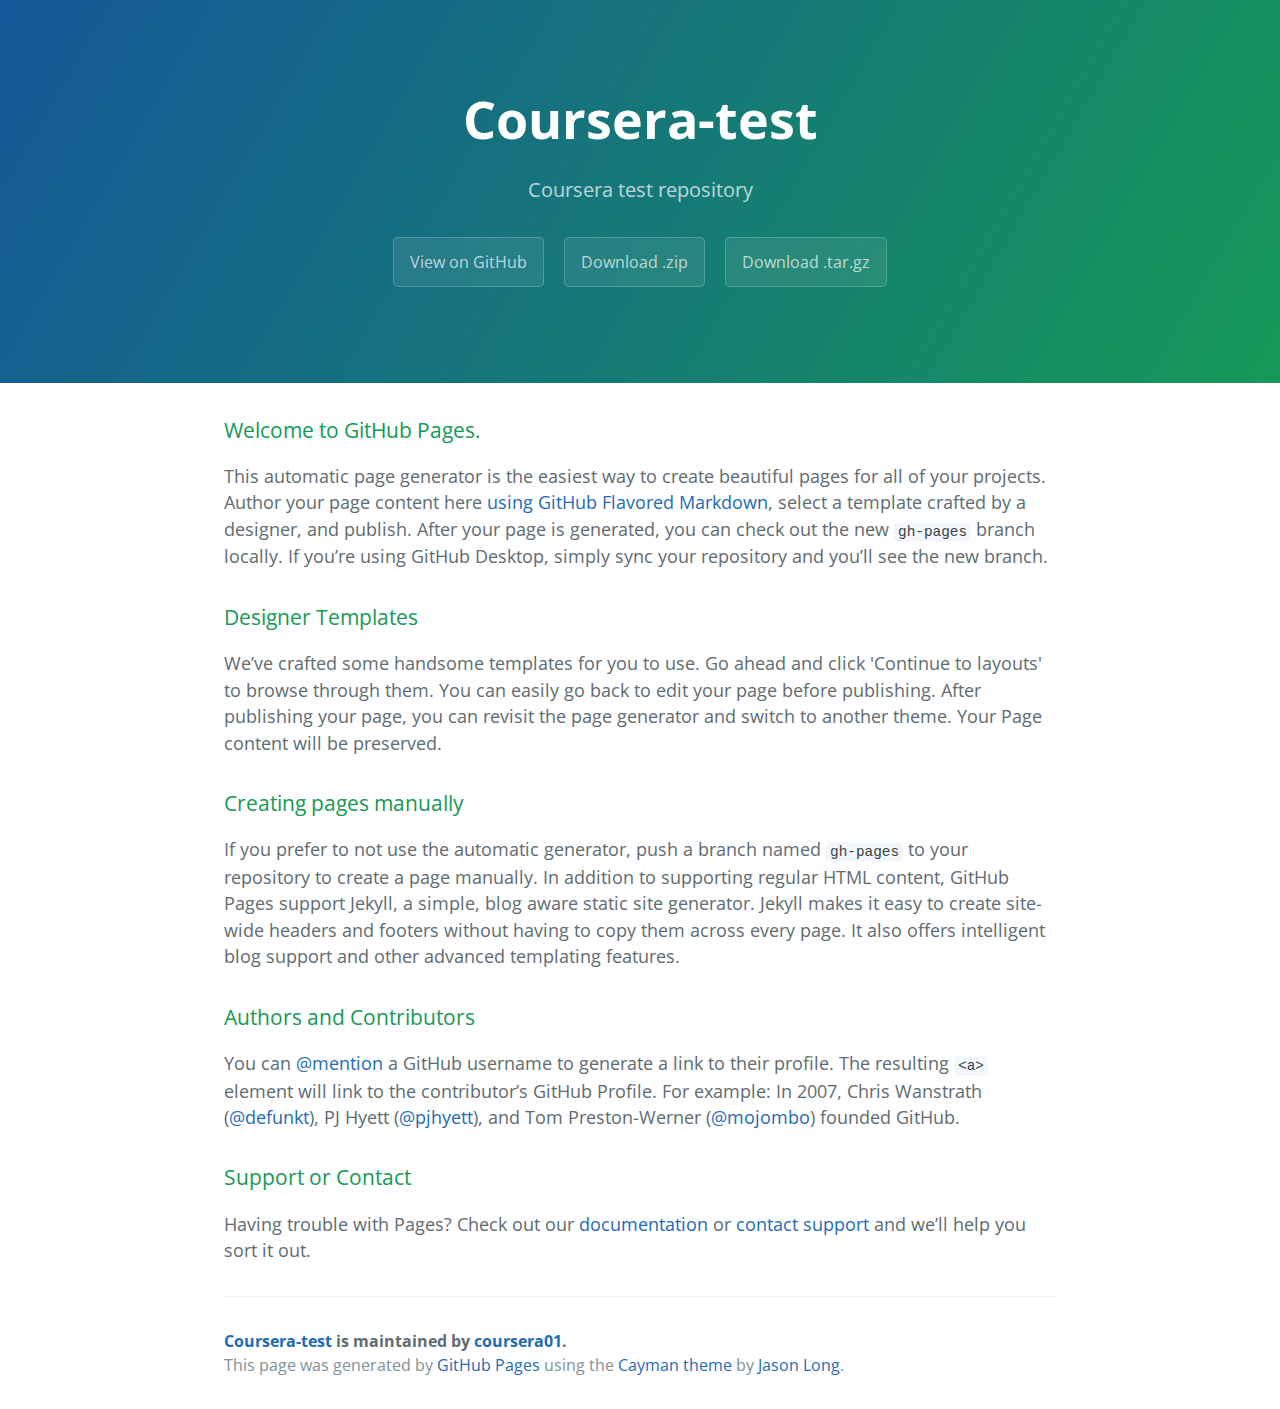
<file: index.html>
<!DOCTYPE html>
<html lang="en-us">
  <head>
    <meta charset="UTF-8">
    <title>Coursera-test by coursera01</title>
    <meta name="viewport" content="width=device-width, initial-scale=1">
    <link rel="stylesheet" type="text/css" href="stylesheets/normalize.css" media="screen">
    <link href='https://fonts.googleapis.com/css?family=Open+Sans:400,700' rel='stylesheet' type='text/css'>
    <link rel="stylesheet" type="text/css" href="stylesheets/stylesheet.css" media="screen">
    <link rel="stylesheet" type="text/css" href="stylesheets/github-light.css" media="screen">
  </head>
  <body>
    <section class="page-header">
      <h1 class="project-name">Coursera-test</h1>
      <h2 class="project-tagline">Coursera test repository</h2>
      <a href="https://github.com/coursera01/coursera-test" class="btn">View on GitHub</a>
      <a href="https://github.com/coursera01/coursera-test/zipball/master" class="btn">Download .zip</a>
      <a href="https://github.com/coursera01/coursera-test/tarball/master" class="btn">Download .tar.gz</a>
    </section>

    <section class="main-content">
      <h3>
<a id="welcome-to-github-pages" class="anchor" href="#welcome-to-github-pages" aria-hidden="true"><span aria-hidden="true" class="octicon octicon-link"></span></a>Welcome to GitHub Pages.</h3>

<p>This automatic page generator is the easiest way to create beautiful pages for all of your projects. Author your page content here <a href="https://guides.github.com/features/mastering-markdown/">using GitHub Flavored Markdown</a>, select a template crafted by a designer, and publish. After your page is generated, you can check out the new <code>gh-pages</code> branch locally. If you’re using GitHub Desktop, simply sync your repository and you’ll see the new branch.</p>

<h3>
<a id="designer-templates" class="anchor" href="#designer-templates" aria-hidden="true"><span aria-hidden="true" class="octicon octicon-link"></span></a>Designer Templates</h3>

<p>We’ve crafted some handsome templates for you to use. Go ahead and click 'Continue to layouts' to browse through them. You can easily go back to edit your page before publishing. After publishing your page, you can revisit the page generator and switch to another theme. Your Page content will be preserved.</p>

<h3>
<a id="creating-pages-manually" class="anchor" href="#creating-pages-manually" aria-hidden="true"><span aria-hidden="true" class="octicon octicon-link"></span></a>Creating pages manually</h3>

<p>If you prefer to not use the automatic generator, push a branch named <code>gh-pages</code> to your repository to create a page manually. In addition to supporting regular HTML content, GitHub Pages support Jekyll, a simple, blog aware static site generator. Jekyll makes it easy to create site-wide headers and footers without having to copy them across every page. It also offers intelligent blog support and other advanced templating features.</p>

<h3>
<a id="authors-and-contributors" class="anchor" href="#authors-and-contributors" aria-hidden="true"><span aria-hidden="true" class="octicon octicon-link"></span></a>Authors and Contributors</h3>

<p>You can <a href="https://help.github.com/articles/basic-writing-and-formatting-syntax/#mentioning-users-and-teams" class="user-mention">@mention</a> a GitHub username to generate a link to their profile. The resulting <code>&lt;a&gt;</code> element will link to the contributor’s GitHub Profile. For example: In 2007, Chris Wanstrath (<a href="https://github.com/defunkt" class="user-mention">@defunkt</a>), PJ Hyett (<a href="https://github.com/pjhyett" class="user-mention">@pjhyett</a>), and Tom Preston-Werner (<a href="https://github.com/mojombo" class="user-mention">@mojombo</a>) founded GitHub.</p>

<h3>
<a id="support-or-contact" class="anchor" href="#support-or-contact" aria-hidden="true"><span aria-hidden="true" class="octicon octicon-link"></span></a>Support or Contact</h3>

<p>Having trouble with Pages? Check out our <a href="https://help.github.com/pages">documentation</a> or <a href="https://github.com/contact">contact support</a> and we’ll help you sort it out.</p>

      <footer class="site-footer">
        <span class="site-footer-owner"><a href="https://github.com/coursera01/coursera-test">Coursera-test</a> is maintained by <a href="https://github.com/coursera01">coursera01</a>.</span>

        <span class="site-footer-credits">This page was generated by <a href="https://pages.github.com">GitHub Pages</a> using the <a href="https://github.com/jasonlong/cayman-theme">Cayman theme</a> by <a href="https://twitter.com/jasonlong">Jason Long</a>.</span>
      </footer>

    </section>

  
  </body>
</html>
</file>
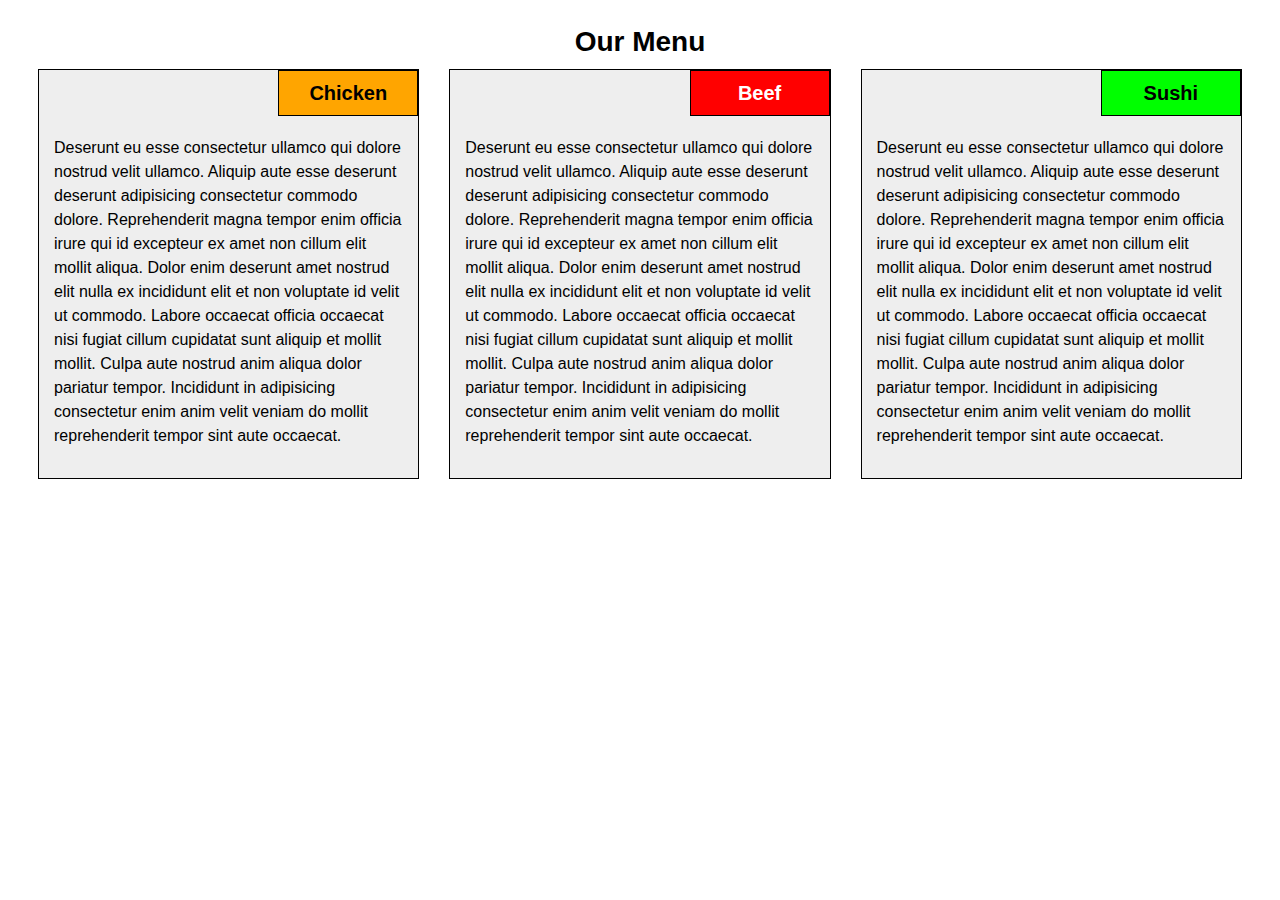
<file: module2-solution/index.html>
<!DOCTYPE html>
<html lang="en">
<head>
  <meta charset="utf-8">
  <meta http-equiv="X-UA-Compatible" content="IE=edge">
  <meta name="viewport" content="width=device-width, initial-scale=1">
  <title>Module 2 Solution</title>
  <link rel="stylesheet" href="css/styles.css">
</head>
<body>
<h1>Our Menu</h1>

<div class="row">
  <div class="col-lg-4 col-md-6">
    <section class="menu-item">
      <h2 class="section-heading chicken">Chicken</h2>
      <p>Deserunt eu esse consectetur ullamco qui dolore nostrud velit ullamco. Aliquip aute esse deserunt deserunt adipisicing consectetur commodo dolore. Reprehenderit magna tempor enim officia irure qui id excepteur ex amet non cillum elit mollit aliqua. Dolor enim deserunt amet nostrud elit nulla ex incididunt elit et non voluptate id velit ut commodo. Labore occaecat officia occaecat nisi fugiat cillum cupidatat sunt aliquip et mollit mollit. Culpa aute nostrud anim aliqua dolor pariatur tempor. Incididunt in adipisicing consectetur enim anim velit veniam do mollit reprehenderit tempor sint aute occaecat.</p>
    </section>
  </div> <!-- /col -->
  <div class="col-lg-4 col-md-6">
    <section class="menu-item">
      <h2 class="section-heading beef">Beef</h2>
      <p>Deserunt eu esse consectetur ullamco qui dolore nostrud velit ullamco. Aliquip aute esse deserunt deserunt adipisicing consectetur commodo dolore. Reprehenderit magna tempor enim officia irure qui id excepteur ex amet non cillum elit mollit aliqua. Dolor enim deserunt amet nostrud elit nulla ex incididunt elit et non voluptate id velit ut commodo. Labore occaecat officia occaecat nisi fugiat cillum cupidatat sunt aliquip et mollit mollit. Culpa aute nostrud anim aliqua dolor pariatur tempor. Incididunt in adipisicing consectetur enim anim velit veniam do mollit reprehenderit tempor sint aute occaecat.</p>
    </section>
  </div> <!-- /col -->
  <div class="col-lg-4 col-md-12">
    <section class="menu-item">
      <h2 class="section-heading sushi">Sushi</h2>
      <p>Deserunt eu esse consectetur ullamco qui dolore nostrud velit ullamco. Aliquip aute esse deserunt deserunt adipisicing consectetur commodo dolore. Reprehenderit magna tempor enim officia irure qui id excepteur ex amet non cillum elit mollit aliqua. Dolor enim deserunt amet nostrud elit nulla ex incididunt elit et non voluptate id velit ut commodo. Labore occaecat officia occaecat nisi fugiat cillum cupidatat sunt aliquip et mollit mollit. Culpa aute nostrud anim aliqua dolor pariatur tempor. Incididunt in adipisicing consectetur enim anim velit veniam do mollit reprehenderit tempor sint aute occaecat.</p>
    </section>
  </div> <!-- /col -->
</div> <!-- /row -->

</body>
</html>
</file>
<file: stylesheets/stylesheet.css>
* {
  box-sizing: border-box; }

body {
  padding: 0;
  margin: 0;
  font-family: "Open Sans", "Helvetica Neue", Helvetica, Arial, sans-serif;
  font-size: 16px;
  line-height: 1.5;
  color: #606c71; }

a {
  color: #1e6bb8;
  text-decoration: none; }
  a:hover {
    text-decoration: underline; }

.btn {
  display: inline-block;
  margin-bottom: 1rem;
  color: rgba(255, 255, 255, 0.7);
  background-color: rgba(255, 255, 255, 0.08);
  border-color: rgba(255, 255, 255, 0.2);
  border-style: solid;
  border-width: 1px;
  border-radius: 0.3rem;
  transition: color 0.2s, background-color 0.2s, border-color 0.2s; }
  .btn + .btn {
    margin-left: 1rem; }

.btn:hover {
  color: rgba(255, 255, 255, 0.8);
  text-decoration: none;
  background-color: rgba(255, 255, 255, 0.2);
  border-color: rgba(255, 255, 255, 0.3); }

@media screen and (min-width: 64em) {
  .btn {
    padding: 0.75rem 1rem; } }

@media screen and (min-width: 42em) and (max-width: 64em) {
  .btn {
    padding: 0.6rem 0.9rem;
    font-size: 0.9rem; } }

@media screen and (max-width: 42em) {
  .btn {
    display: block;
    width: 100%;
    padding: 0.75rem;
    font-size: 0.9rem; }
    .btn + .btn {
      margin-top: 1rem;
      margin-left: 0; } }

.page-header {
  color: #fff;
  text-align: center;
  background-color: #159957;
  background-image: linear-gradient(120deg, #155799, #159957); }

@media screen and (min-width: 64em) {
  .page-header {
    padding: 5rem 6rem; } }

@media screen and (min-width: 42em) and (max-width: 64em) {
  .page-header {
    padding: 3rem 4rem; } }

@media screen and (max-width: 42em) {
  .page-header {
    padding: 2rem 1rem; } }

.project-name {
  margin-top: 0;
  margin-bottom: 0.1rem; }

@media screen and (min-width: 64em) {
  .project-name {
    font-size: 3.25rem; } }

@media screen and (min-width: 42em) and (max-width: 64em) {
  .project-name {
    font-size: 2.25rem; } }

@media screen and (max-width: 42em) {
  .project-name {
    font-size: 1.75rem; } }

.project-tagline {
  margin-bottom: 2rem;
  font-weight: normal;
  opacity: 0.7; }

@media screen and (min-width: 64em) {
  .project-tagline {
    font-size: 1.25rem; } }

@media screen and (min-width: 42em) and (max-width: 64em) {
  .project-tagline {
    font-size: 1.15rem; } }

@media screen and (max-width: 42em) {
  .project-tagline {
    font-size: 1rem; } }

.main-content :first-child {
  margin-top: 0; }
.main-content img {
  max-width: 100%; }
.main-content h1, .main-content h2, .main-content h3, .main-content h4, .main-content h5, .main-content h6 {
  margin-top: 2rem;
  margin-bottom: 1rem;
  font-weight: normal;
  color: #159957; }
.main-content p {
  margin-bottom: 1em; }
.main-content code {
  padding: 2px 4px;
  font-family: Consolas, "Liberation Mono", Menlo, Courier, monospace;
  font-size: 0.9rem;
  color: #383e41;
  background-color: #f3f6fa;
  border-radius: 0.3rem; }
.main-content pre {
  padding: 0.8rem;
  margin-top: 0;
  margin-bottom: 1rem;
  font: 1rem Consolas, "Liberation Mono", Menlo, Courier, monospace;
  color: #567482;
  word-wrap: normal;
  background-color: #f3f6fa;
  border: solid 1px #dce6f0;
  border-radius: 0.3rem; }
  .main-content pre > code {
    padding: 0;
    margin: 0;
    font-size: 0.9rem;
    color: #567482;
    word-break: normal;
    white-space: pre;
    background: transparent;
    border: 0; }
.main-content .highlight {
  margin-bottom: 1rem; }
  .main-content .highlight pre {
    margin-bottom: 0;
    word-break: normal; }
.main-content .highlight pre, .main-content pre {
  padding: 0.8rem;
  overflow: auto;
  font-size: 0.9rem;
  line-height: 1.45;
  border-radius: 0.3rem; }
.main-content pre code, .main-content pre tt {
  display: inline;
  max-width: initial;
  padding: 0;
  margin: 0;
  overflow: initial;
  line-height: inherit;
  word-wrap: normal;
  background-color: transparent;
  border: 0; }
  .main-content pre code:before, .main-content pre code:after, .main-content pre tt:before, .main-content pre tt:after {
    content: normal; }
.main-content ul, .main-content ol {
  margin-top: 0; }
.main-content blockquote {
  padding: 0 1rem;
  margin-left: 0;
  color: #819198;
  border-left: 0.3rem solid #dce6f0; }
  .main-content blockquote > :first-child {
    margin-top: 0; }
  .main-content blockquote > :last-child {
    margin-bottom: 0; }
.main-content table {
  display: block;
  width: 100%;
  overflow: auto;
  word-break: normal;
  word-break: keep-all; }
  .main-content table th {
    font-weight: bold; }
  .main-content table th, .main-content table td {
    padding: 0.5rem 1rem;
    border: 1px solid #e9ebec; }
.main-content dl {
  padding: 0; }
  .main-content dl dt {
    padding: 0;
    margin-top: 1rem;
    font-size: 1rem;
    font-weight: bold; }
  .main-content dl dd {
    padding: 0;
    margin-bottom: 1rem; }
.main-content hr {
  height: 2px;
  padding: 0;
  margin: 1rem 0;
  background-color: #eff0f1;
  border: 0; }

@media screen and (min-width: 64em) {
  .main-content {
    max-width: 64rem;
    padding: 2rem 6rem;
    margin: 0 auto;
    font-size: 1.1rem; } }

@media screen and (min-width: 42em) and (max-width: 64em) {
  .main-content {
    padding: 2rem 4rem;
    font-size: 1.1rem; } }

@media screen and (max-width: 42em) {
  .main-content {
    padding: 2rem 1rem;
    font-size: 1rem; } }

.site-footer {
  padding-top: 2rem;
  margin-top: 2rem;
  border-top: solid 1px #eff0f1; }

.site-footer-owner {
  display: block;
  font-weight: bold; }

.site-footer-credits {
  color: #819198; }

@media screen and (min-width: 64em) {
  .site-footer {
    font-size: 1rem; } }

@media screen and (min-width: 42em) and (max-width: 64em) {
  .site-footer {
    font-size: 1rem; } }

@media screen and (max-width: 42em) {
  .site-footer {
    font-size: 0.9rem; } }
</file>
<file: stylesheets/github-light.css>
/*
   Copyright 2014 GitHub Inc.

   Licensed under the Apache License, Version 2.0 (the "License");
   you may not use this file except in compliance with the License.
   You may obtain a copy of the License at

       http://www.apache.org/licenses/LICENSE-2.0

   Unless required by applicable law or agreed to in writing, software
   distributed under the License is distributed on an "AS IS" BASIS,
   WITHOUT WARRANTIES OR CONDITIONS OF ANY KIND, either express or implied.
   See the License for the specific language governing permissions and
   limitations under the License.

*/

.pl-c /* comment */ {
  color: #969896;
}

.pl-c1      /* constant, markup.raw, meta.diff.header, meta.module-reference, meta.property-name, support, support.constant, support.variable, variable.other.constant */,
.pl-s .pl-v /* string variable */ {
  color: #0086b3;
}

.pl-e  /* entity */,
.pl-en /* entity.name */ {
  color: #795da3;
}

.pl-s .pl-s1 /* string source */,
.pl-smi      /* storage.modifier.import, storage.modifier.package, storage.type.java, variable.other, variable.parameter.function */ {
  color: #333;
}

.pl-ent /* entity.name.tag */ {
  color: #63a35c;
}

.pl-k /* keyword, storage, storage.type */ {
  color: #a71d5d;
}

.pl-pds              /* punctuation.definition.string, string.regexp.character-class */,
.pl-s                /* string */,
.pl-s .pl-pse .pl-s1 /* string punctuation.section.embedded source */,
.pl-sr               /* string.regexp */,
.pl-sr .pl-cce       /* string.regexp constant.character.escape */,
.pl-sr .pl-sra       /* string.regexp string.regexp.arbitrary-repitition */,
.pl-sr .pl-sre       /* string.regexp source.ruby.embedded */ {
  color: #183691;
}

.pl-v /* variable */ {
  color: #ed6a43;
}

.pl-id /* invalid.deprecated */ {
  color: #b52a1d;
}

.pl-ii /* invalid.illegal */ {
  background-color: #b52a1d;
  color: #f8f8f8;
}

.pl-sr .pl-cce /* string.regexp constant.character.escape */ {
  color: #63a35c;
  font-weight: bold;
}

.pl-ml /* markup.list */ {
  color: #693a17;
}

.pl-mh        /* markup.heading */,
.pl-mh .pl-en /* markup.heading entity.name */,
.pl-ms        /* meta.separator */ {
  color: #1d3e81;
  font-weight: bold;
}

.pl-mq /* markup.quote */ {
  color: #008080;
}

.pl-mi /* markup.italic */ {
  color: #333;
  font-style: italic;
}

.pl-mb /* markup.bold */ {
  color: #333;
  font-weight: bold;
}

.pl-md /* markup.deleted, meta.diff.header.from-file */ {
  background-color: #ffecec;
  color: #bd2c00;
}

.pl-mi1 /* markup.inserted, meta.diff.header.to-file */ {
  background-color: #eaffea;
  color: #55a532;
}

.pl-mdr /* meta.diff.range */ {
  color: #795da3;
  font-weight: bold;
}

.pl-mo /* meta.output */ {
  color: #1d3e81;
}
</file>
<file: module2-solution/css/styles.css>
/********** Base styles **********/
* {
  box-sizing: border-box;
}

body{
  font: 500 16px/1.5em Verdana, Helvetica, sans-serif;
  padding-left: 15px;
  padding-right: 15px;

}

section {
  position: relative;
  border: 1px solid #000;
  padding: 50px 15px 15px 15px;
  margin-bottom: 15px;
}

h1 {
  margin-top: 30px;
  margin-bottom: 15px;
  font-size: 175%;
  text-align: center;
}

h2 {
  text-align: center;
}

.section-heading {
  margin: 0;
  padding: .5em 1em .5em 1em;
  border: 1px solid #000;
  min-width: 7em;
  position: absolute;;
  top: 0;
  right: 0;
  display: inline-block;
  font-size: 125%;
}

p {
  color: #000;
  margin-bottom: 15px;
}

.menu-item {
  background: #eee;
  color: #000;
}

.chicken  {
  color: #000;
  background-color: orange;
}

.beef {
  color: #fff;
  background-color: red;
}

.sushi {
  color: #000;
  background-color: lime;
}

/* Simple Responsive Framework. */
.row {
  width: 100%;
  clear: both;
}

/********** Large devices only **********/
@media (min-width: 992px) {
  .col-lg-1, .col-lg-2, .col-lg-3, .col-lg-4, .col-lg-5, .col-lg-6, .col-lg-7, .col-lg-8, .col-lg-9, .col-lg-10, .col-lg-11, .col-lg-12 {
    float: left;
    padding-left: 15px;
    padding-right: 15px;
  }

  .col-lg-1 {
    width: 8.33%;
  }
  .col-lg-2 {
    width: 16.66%;
  }
  .col-lg-3 {
    width: 25%;
  }
  .col-lg-4 {
    width: 33.33%;
  }
  .col-lg-5 {
    width: 41.66%;
  }
  .col-lg-6 {
    width: 50%;
  }
  .col-lg-7 {
    width: 58.33%;
  }
  .col-lg-8 {
    width: 66.66%;
  }
  .col-lg-9 {
    width: 74.99%;
  }
  .col-lg-10 {
    width: 83.33%;
  }
  .col-lg-11 {
    width: 91.66%;
  }
  .col-lg-12 {
    width: 100%;
  }

}

/********** Medium devices only **********/
@media (min-width: 768px) and (max-width: 991px) {
  .col-md-1, .col-md-2, .col-md-3, .col-md-4, .col-md-5, .col-md-6, .col-md-7, .col-md-8, .col-md-9, .col-md-10, .col-md-11, .col-md-12 {
    float: left;
    padding-left: 15px;
    padding-right: 15px;
  }
  .col-md-1 {
    width: 8.33%;
  }
  .col-md-2 {
    width: 16.66%;
  }
  .col-md-3 {
    width: 25%;
  }
  .col-md-4 {
    width: 33.33%;
  }
  .col-md-5 {
    width: 41.66%;
  }
  .col-md-6 {
    width: 50%;
  }
  .col-md-7 {
    width: 58.33%;
  }
  .col-md-8 {
    width: 66.66%;
  }
  .col-md-9 {
    width: 74.99%;
  }
  .col-md-10 {
    width: 83.33%;
  }
  .col-md-11 {
    width: 91.66%;
  }
  .col-md-12 {
    width: 100%;
  }
}
</file>
